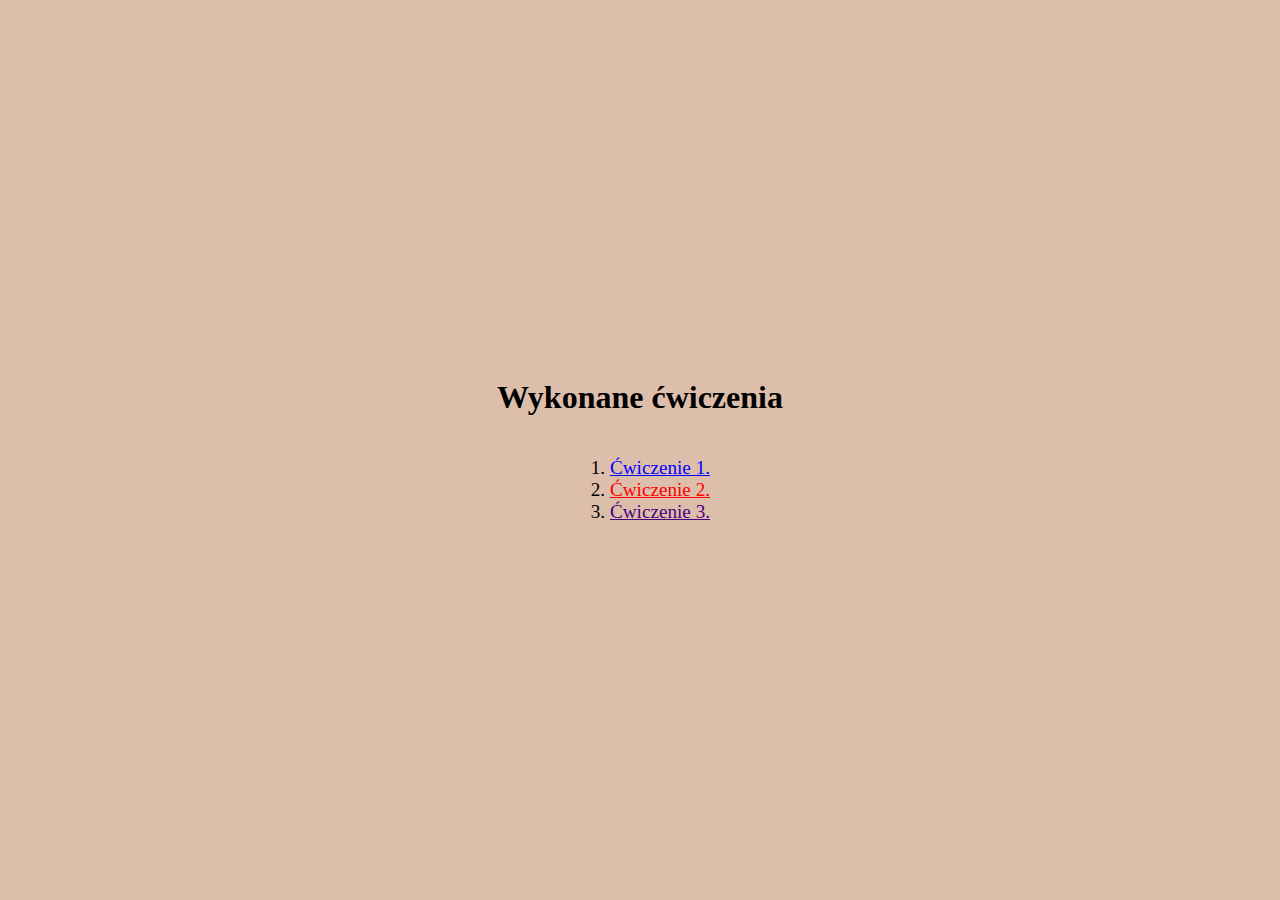
<file: Lab_01/lab1cwiczenia/index.html>
<!DOCTYPE html>
<html lang="pl">
    <head>
        <meta charset="UTF-8" />
        <meta
        name="viewport"
        content="width=device-width, initial-scale=1.0"
        />
        <title>Lab 01</title>
        <link
        rel="stylesheet"
        href="./style.css"
        />
    </head>
    <body>
        <!--Zmodyfikowałem trochę plik style.css, aby lista ćwiczeń wyświetlała się pod tekstem nagłówkowym
        (moim zdaniem tak wygląda lepiej) i zwiększyłem rozmiar czcionki elementów listy.
        Podstrony z poszczególnymi ćwiczeniami otwierają się w nowych oknach (_blank).-->

        <main class="main-container">
        <h1>Wykonane ćwiczenia</h1>
        <ol>
            <li><a href="1article.html" target="_blank" style="color: blue;">Ćwiczenie 1.</a></li>
            <li><a href="2table.html" target="_blank" style="color: red">Ćwiczenie 2.</a></li>
            <li><a href="3squares.html" target="_blank" style="color: indigo">Ćwiczenie 3.</a></li>
        </ol>
        </main>
        <script src="index.js"></script>
    </body>
</html>
</file>
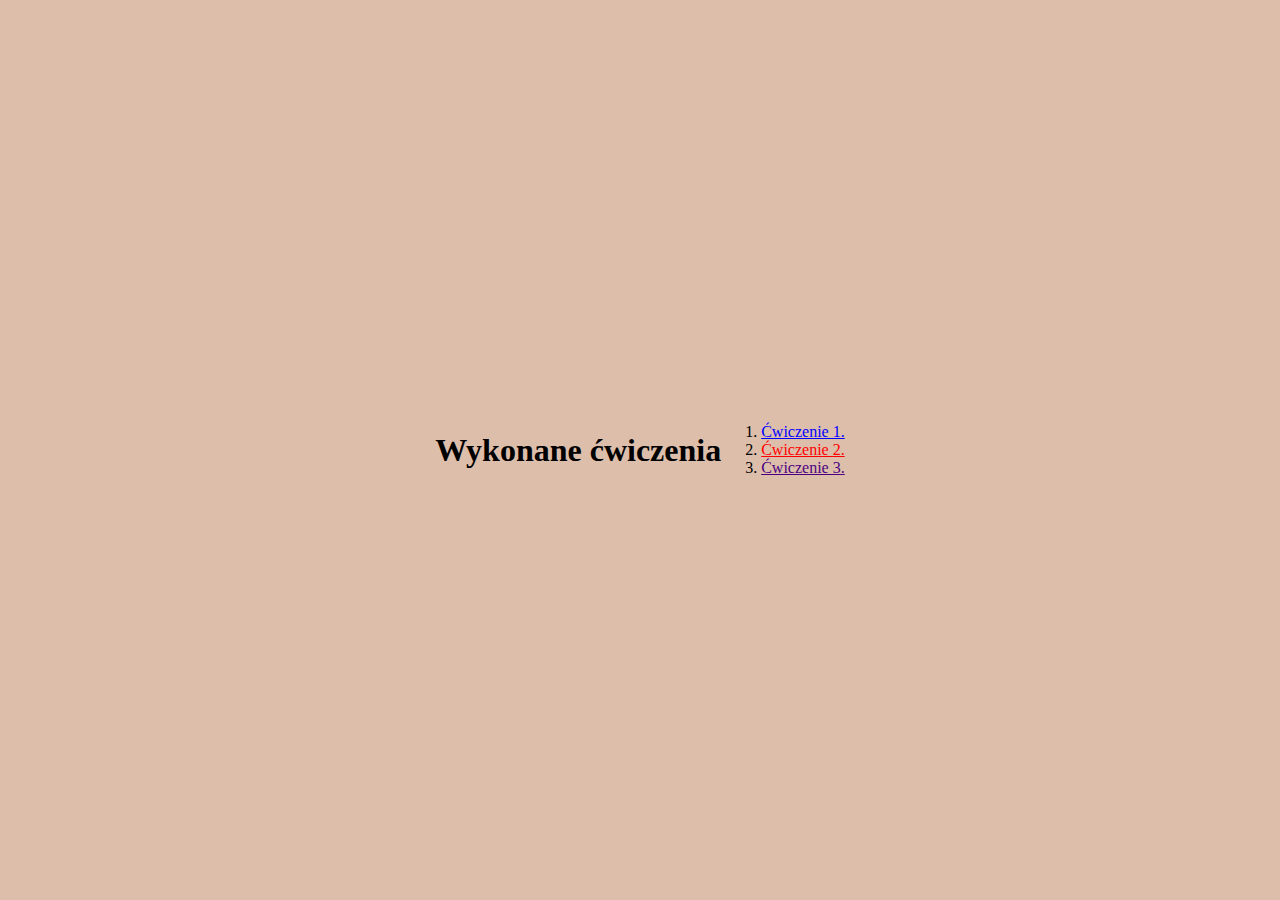
<file: Lab_03/lab3cwiczenia/index.html>
<!DOCTYPE html>
<html lang="pl">
    <head>
        <meta charset="UTF-8" />
        <meta
        name="viewport"
        content="width=device-width, initial-scale=1.0"
        />
        <title>Lab 03</title>
        <link
        rel="stylesheet"
        href="./style.css"
        />
    </head>
    <body>
        <main class="main-container">
        <h1>Wykonane ćwiczenia</h1>
        <ol>
            <li><a href="1timer/1timer.html" target="_blank" style="color: blue;">Ćwiczenie 1.</a></li>
            <li><a href="2passgen/2passgen.html" target="_blank" style="color: red">Ćwiczenie 2.</a></li>
            <li><a href="3products/3products.html" target="_blank" style="color: indigo">Ćwiczenie 3.</a></li>
        </ol>
        </main>
        <script src="index.js"></script>
    </body>
</html>
</file>
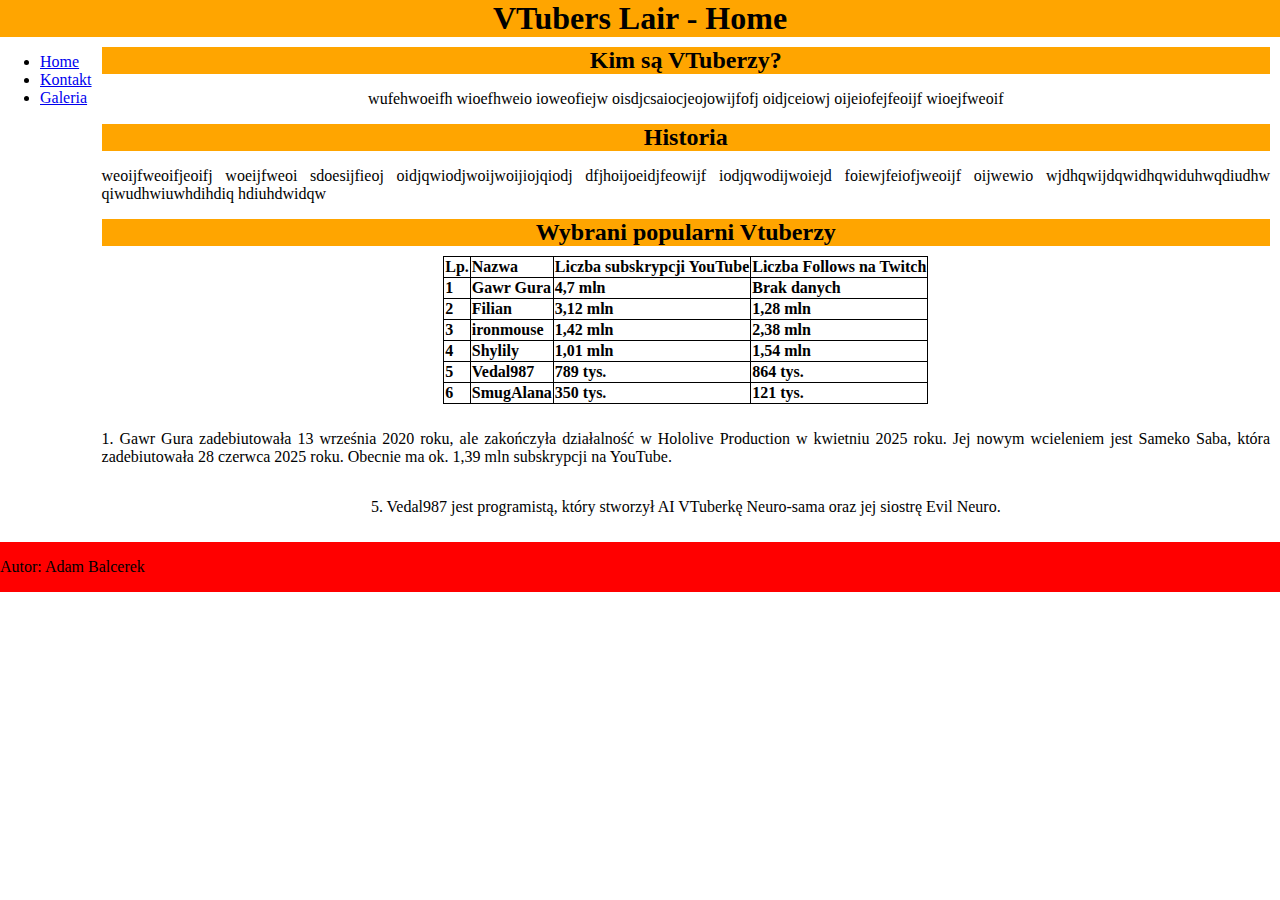
<file: Lab_02/index1.html>
<!DOCTYPE html>
<html lang="pl">
    <head>
        <meta charset="UTF-8" />
        <meta
        name="viewport"
        content="width=device-width, initial-scale=1.0"
        />
        <title>VTubers Lair - Home</title>
        <link
        rel="stylesheet"
        href="./style.css"
        />
    </head>
    <body>
        <h1>VTubers Lair - Home</h1>
        <nav>
            <ul>
                <li><a href="./index1.html">Home</a></li>
                <li><a href="./index2.html">Kontakt</a></li>
                <li><a href="./index3.html">Galeria</a></li>
            </ul>
        </nav>
        
        <div class="main">
            <h2>Kim są VTuberzy?</h2>
            <p>wufehwoeifh wioefhweio ioweofiejw oisdjcsaiocjeojowijfofj oidjceiowj oijeiofejfeoijf wioejfweoif</p>

            <h2>Historia</h2>
            <p>weoijfweoifjeoifj woeijfweoi sdoesijfieoj oidjqwiodjwoijwoijiojqiodj dfjhoijoeidjfeowijf iodjqwodijwoiejd foiewjfeiofjweoijf oijwewio
                wjdhqwijdqwidhqwiduhwqdiudhw qiwudhwiuwhdihdiq hdiuhdwidqw
            </p>

            <h2>Wybrani popularni Vtuberzy</h2>
            <table style="margin: 10px">
                <tr>
                    <th>Lp.</th>
                    <th>Nazwa</th>
                    <th>Liczba subskrypcji YouTube</th>
                    <th>Liczba Follows na Twitch</th>
                </tr>

                <tr>
                    <th>1</th>
                    <th>Gawr Gura</th>
                    <th>4,7 mln</th>
                    <th>Brak danych</th>
                </tr>

                <tr>
                    <th>2</th>
                    <th>Filian</th>
                    <th>3,12 mln</th>
                    <th>1,28 mln</th>
                </tr>

                <tr>
                    <th>3</th>
                    <th>ironmouse</th>
                    <th>1,42 mln</th>
                    <th>2,38 mln</th>
                </tr>

                <tr>
                    <th>4</th>
                    <th>Shylily</th>
                    <th>1,01 mln</th>
                    <th>1,54 mln</th>
                </tr>

                <tr>
                    <th>5</th>
                    <th>Vedal987</th>
                    <th>789 tys.</th>
                    <th>864 tys.</th>
                </tr>

                <tr>
                    <th>6</th>
                    <th>SmugAlana</th>
                    <th>350 tys.</th>
                    <th>121 tys.</th>
                </tr>
            </table>

            <p>1. Gawr Gura zadebiutowała 13 września 2020 roku, ale zakończyła działalność w Hololive Production w kwietniu 2025 roku.
                Jej nowym wcieleniem jest Sameko Saba, która zadebiutowała 28 czerwca 2025 roku. Obecnie ma ok. 1,39 mln subskrypcji na YouTube.</p>
        
            <p>5. Vedal987 jest programistą, który stworzył AI VTuberkę Neuro-sama oraz jej siostrę Evil Neuro.</p>
            </div>
        <footer>
            <p>Autor: Adam Balcerek</p>
        </footer>
    </body>
</html>
</file>
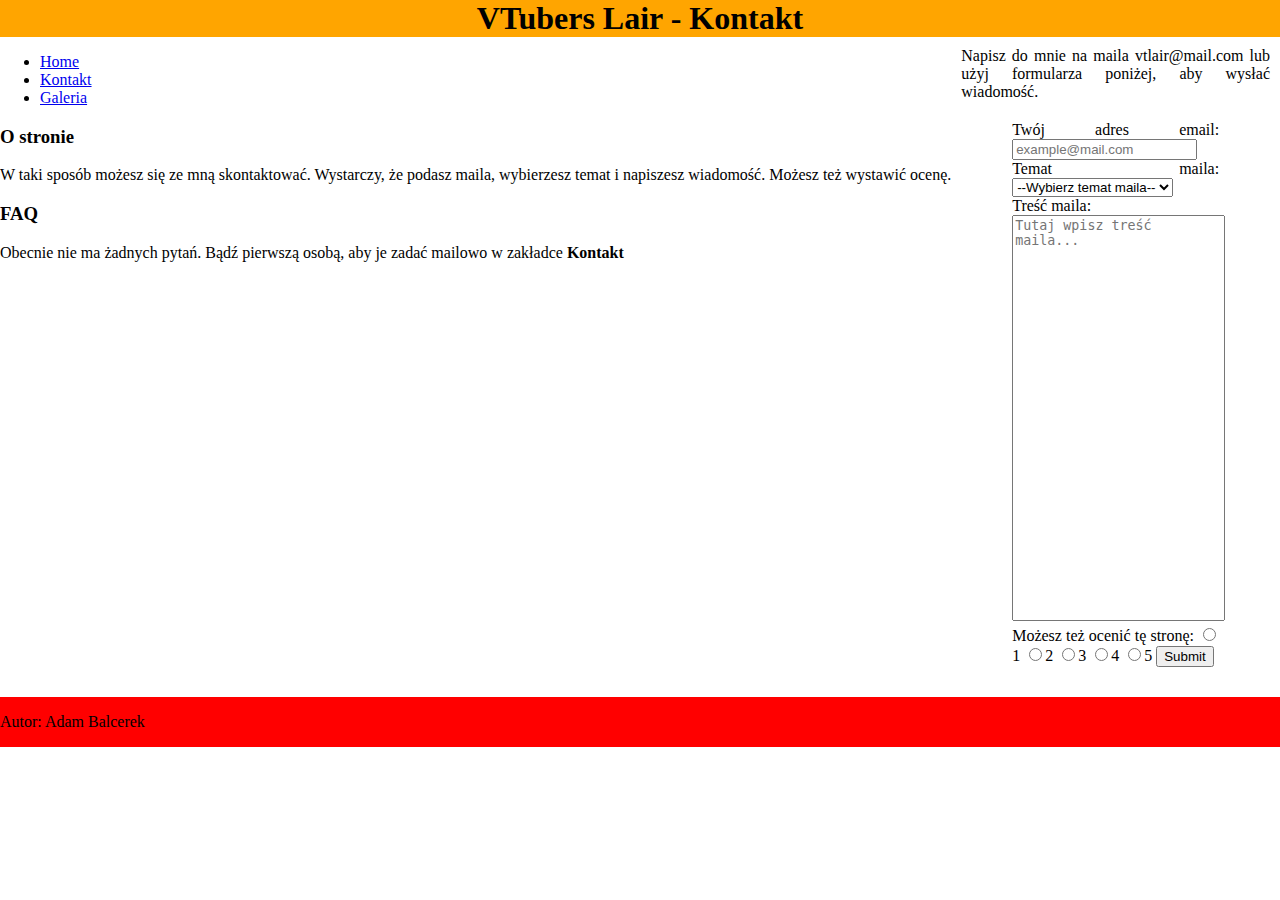
<file: Lab_02/index2.html>
<!DOCTYPE html>
<html lang="pl">
    <head>
        <meta charset="UTF-8" />
        <meta
        name="viewport"
        content="width=device-width, initial-scale=1.0"
        />
        <title>Vtubers Lair - Kontakt</title>
        <link
        rel="stylesheet"
        href="./style.css"
        />
    </head>
    <body>
        <h1>VTubers Lair - Kontakt</h1>
        <div class="sidebar">
            <nav>
                <ul>
                    <li><a href="./index1.html">Home</a></li>
                    <li><a href="./index2.html">Kontakt</a></li>
                    <li><a href="./index3.html">Galeria</a></li>
                </ul>
            </nav>

            <div class="sidebar-info">
                <h3>O stronie</h3>
                <p>W taki sposób możesz się ze mną skontaktować. Wystarczy, że podasz maila, wybierzesz temat i napiszesz wiadomość. Możesz też wystawić ocenę.</p>
            </div>
            
            <div class="sidebar-faq">
                <h3>FAQ</h3>
                <p>Obecnie nie ma żadnych pytań. Bądź pierwszą osobą, aby je zadać mailowo w zakładce <strong>Kontakt</strong></p>
            </div>
        </div>

        <div class="main">
            Napisz do mnie na maila vtlair@mail.com lub użyj formularza poniżej, aby wysłać wiadomość.
            <div style="width:80%">
                <form style="margin: 20px; align-content: center;">
                    <label for="email">Twój adres email: </label>
                    <input type="text" id="email" name="email" placeholder="example@mail.com" required>
                    <label for="temat">Temat maila: </label>
                    <select id="temat" name="temat" required>
                        <option value="" selected disabled hidden>--Wybierz temat maila--</option>
                        <option value="iamvtuber">Jestem Vtuberem</option>
                        <option value="questions">Pytania</option>
                        <option value="other">Inne</option>
                    </select><br>
                    <label for="tresc">Treść maila:</label><br>
                    <textarea id="tresc" name="tresc" style="width:100%; height:400px; resize:none"
                    placeholder="Tutaj wpisz treść maila..." required></textarea><br>
                    <label for="ocena">Możesz też ocenić tę stronę: </label>
                    <label><input type="radio" name="ocena" value="1">1</label>
                    <label><input type="radio" name="ocena" value="2">2</label>
                    <label><input type="radio" name="ocena" value="3">3</label>
                    <label><input type="radio" name="ocena" value="4">4</label>
                    <label><input type="radio" name="ocena" value="5">5</label>
                    <input type="submit">
                </form>
            </div>
        </div>
        <footer>
            <p>Autor: Adam Balcerek</p>
        </footer>
    </body>
</html>
</file>
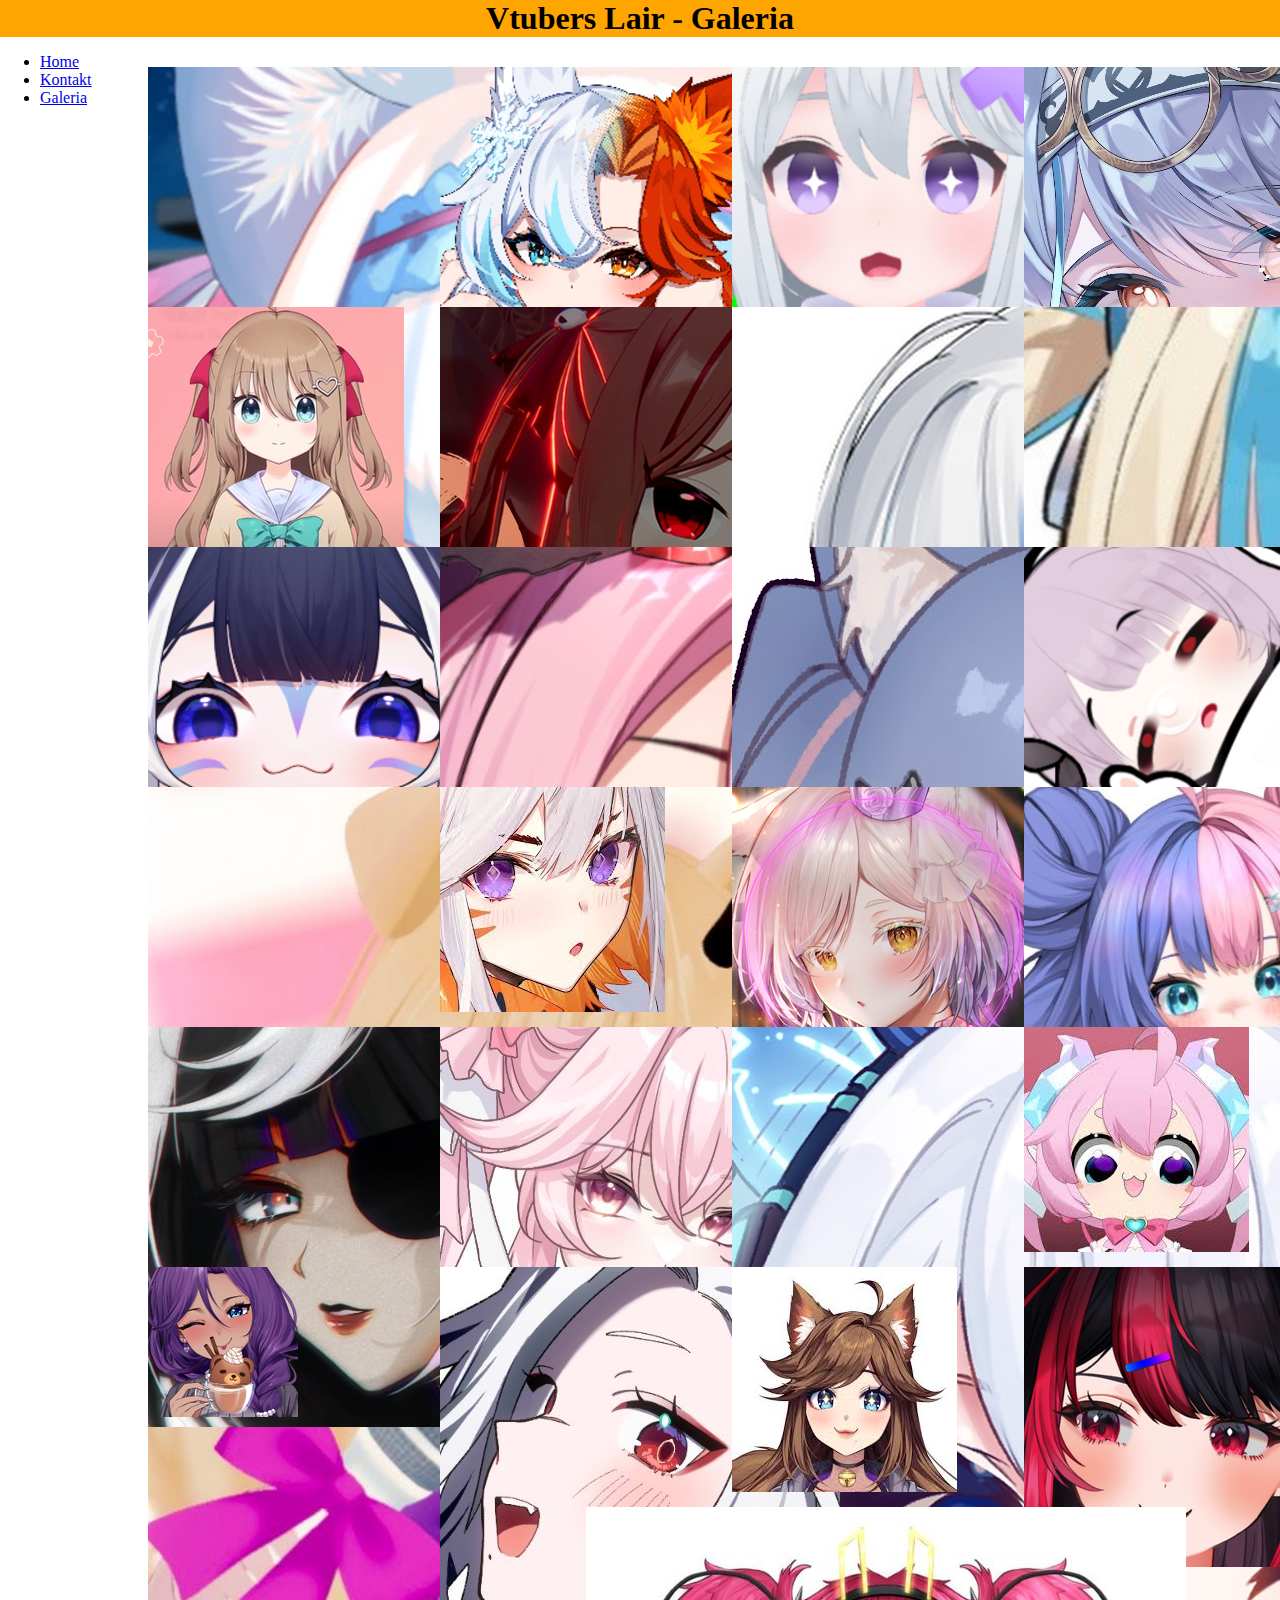
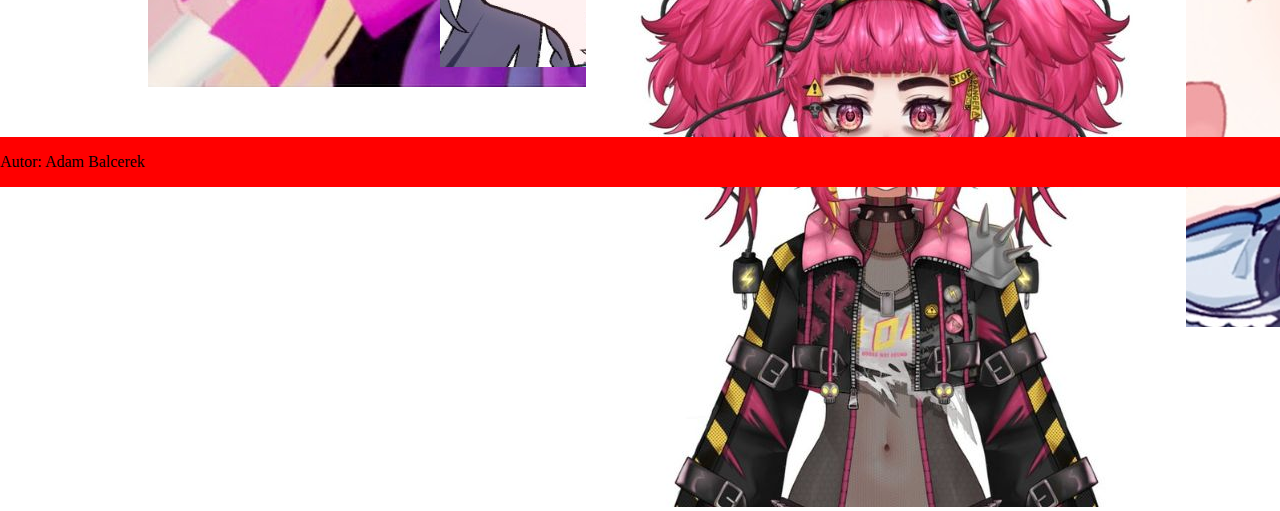
<file: Lab_02/index3.html>
<!DOCTYPE html>
<html lang="pl">
    <head>
        <meta charset="UTF-8" />
        <meta
        name="viewport"
        content="width=device-width, initial-scale=1.0"
        />
        <title>Vtubers Lair - Galeria</title>
        <link
        rel="stylesheet"
        href="./style.css"
        />
    </head>
    <body>
        <h1>Vtubers Lair - Galeria</h1>
        <nav>
            <ul>
                <li><a href="./index1.html">Home</a></li>
                <li><a href="./index2.html">Kontakt</a></li>
                <li><a href="./index3.html">Galeria</a></li>
            </ul>
        </nav>
        <div class="main">
            <div class="obrazek"><img src="galeria/milkymew.jpg"></div>
            <div class="obrazek"><img src="galeria/smugalana.png"></div>
            <div class="obrazek"><img src="galeria/filian.png"></div>
            <div class="obrazek"><img src="galeria/ruri.jpg"></div>
            <div class="obrazek"><img src="galeria/neurosama.png"></div>
            <div class="obrazek"><img src="galeria/evilneuro.jpg"></div>
            <div class="obrazek"><img src="galeria/gawrgura.jpg"></div>
            <div class="obrazek"><img src="galeria/saba.jpg"></div>
            <div class="obrazek"><img src="galeria/shylily.png"></div>
            <div class="obrazek"><img src="galeria/ironmouse.jpg"></div>
            <div class="obrazek"><img src="galeria/saphia.jpg"></div>
            <div class="obrazek"><img src="galeria/mausleeps.png"></div>
            <div class="obrazek"><img src="galeria/cerber.jpg"></div>
            <div class="obrazek"><img src="galeria/deme.jpg"></div>
            <div class="obrazek"><img src="galeria/ookamin.png"></div>
            <div class="obrazek"><img src="galeria/lucretia.jpg"></div>
            <div class="obrazek"><img src="galeria/nodamim.jpg"></div>
            <div class="obrazek"><img src="galeria/mimiru.jpg"></div>
            <div class="obrazek"><img src="galeria/stellatrix.jpg"></div>
            <div class="obrazek"><img src="galeria/chibidoki.jpg"></div>
            <div class="obrazek"><img src="galeria/chacha.png"></div>
            <div class="obrazek"><img src="galeria/paws.jpg"></div>
            <div class="obrazek"><img src="galeria/chelzor.jpg"></div>
            <div class="obrazek"><img src="galeria/gxaura.png"></div>
            <div class="obrazek"><img src="galeria/pipislayer.jpg"></div>
        </div>
        
        <footer>
            <p>Autor: Adam Balcerek</p>
        </footer>
    </body>
</html>
</file>
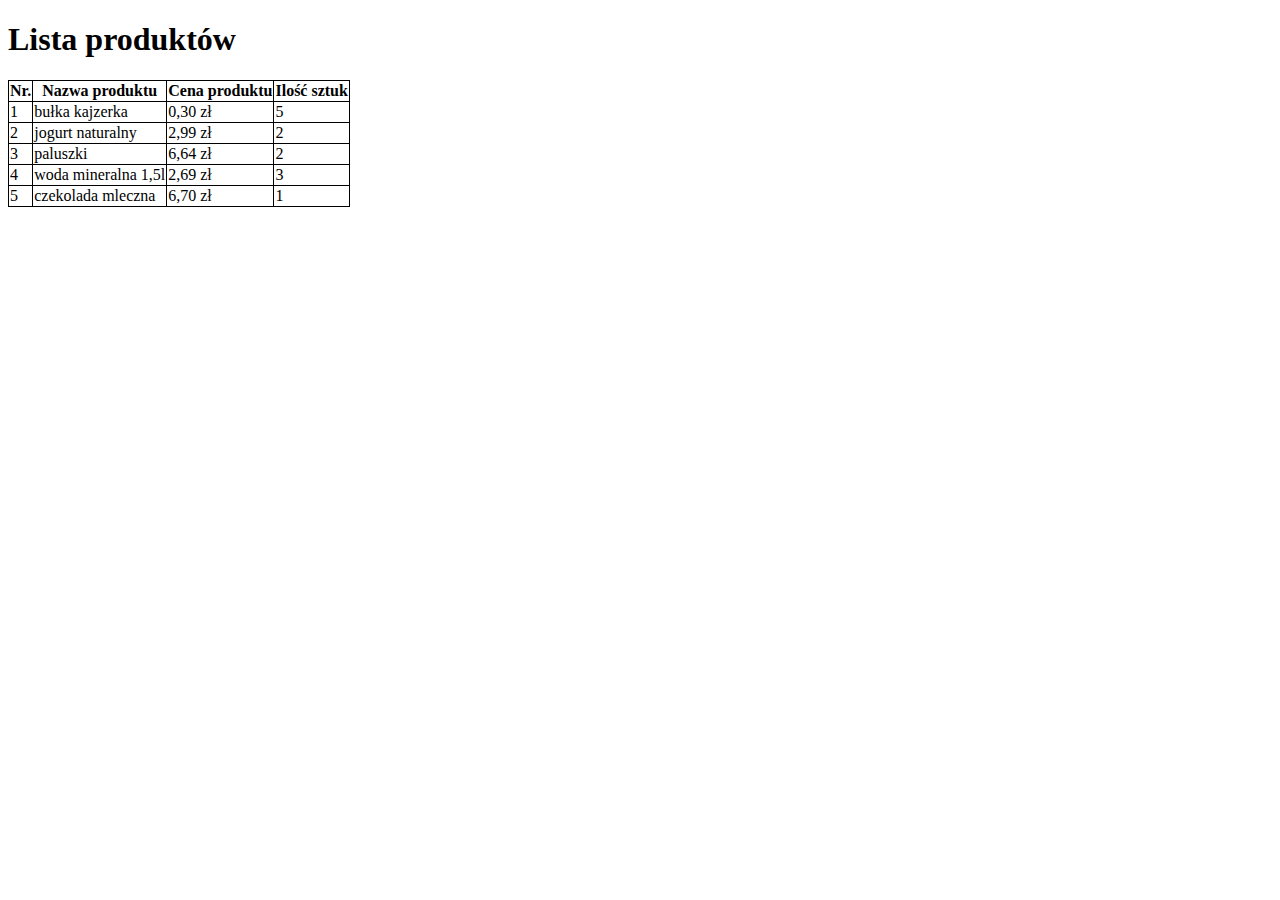
<file: Lab_01/lab1cwiczenia/2table.html>
<!DOCTYPE html>
<html lang="pl">
    <head>
        <meta charset="UTF-8" />
        <meta
        name="viewport"
        content="width=device-width, initial-scale=1.0"
        />
        <title>Lista produktów</title>
    </head>
    <body>
        <!--Ustawienia CSS tabeli-->
        <style>
        table, th, td {
            border: 1px solid black;
            border-collapse: collapse;
        }
        th, td {
            background-color: white;
        }
        </style>

        <h1>Lista produktów</h1>

        <!--Tabela z produktami-->
        <table>
            <tr>
                <th>Nr.</th>
                <th>Nazwa produktu</th>
                <th>Cena produktu</th>
                <th>Ilość sztuk</th>
            </tr>
            <tr>
                <td>1</td>
                <td>bułka kajzerka</td>
                <td>0,30 zł</td>
                <td>5</td>
            </tr>
            <tr>
                <td>2</td>
                <td>jogurt naturalny</td>
                <td>2,99 zł</td>
                <td>2</td>
            </tr>
            <tr>
                <td>3</td>
                <td>paluszki</td>
                <td>6,64 zł</td>
                <td>2</td>
            </tr>
            <tr>
                <td>4</td>
                <td>woda mineralna 1,5l</td>
                <td>2,69 zł</td>
                <td>3</td>
            </tr>
            <tr>
                <td>5</td>
                <td>czekolada mleczna</td>
                <td>6,70 zł</td>
                <td>1</td>
            </tr>

            <!--Jakiś obrazek w tle, żeby nie było zbyt pusto :)-->
            <style>
            body {
                background-image: url('https://us.123rf.com/450wm/mangostar/mangostar1811/mangostar181101175/112196541-portrait-of-cheerful-young-caucasian-manager-showing-product-businessman-wearing-blue-shirt.jpg?ver=6');
                background-repeat: no-repeat;
                background-attachment: fixed;
                background-size: 100% 100%;
            }
            </style>
        </table>
    </body>
</html>
</file>
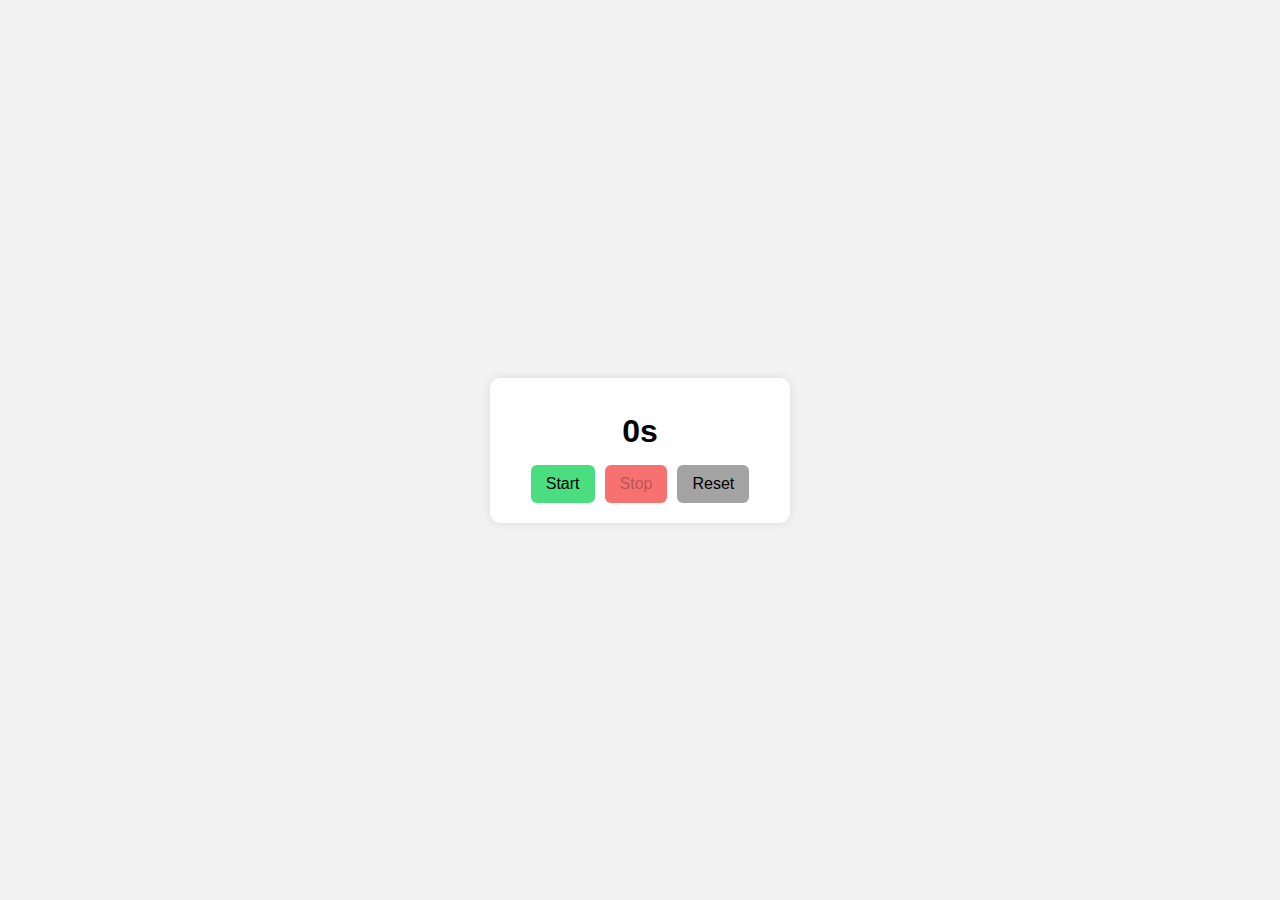
<file: Lab_03/lab3cwiczenia/1timer/1timer.html>
<!DOCTYPE html>
<html lang="pl">
    <head>
        <meta charset="UTF-8" />
        <meta
        name="viewport"
        content="width=device-width, initial-scale=1.0"
        />
        <title>Stoper</title>
        <link
        rel="stylesheet"
        href="./style1.css"
        />
    </head>
    <body>
        <div class="container">
            <div id="display">0s</div>

            <div class="controls">
                <button id="startBtn" class="start">Start</button>
                <button id="stopBtn" class="stop" disabled>Stop</button>
                <button id="resetBtn" class="reset">Reset</button>
            </div>
        </div>
        <script src="1timer.js"></script>
    </body>
</html>
</file>
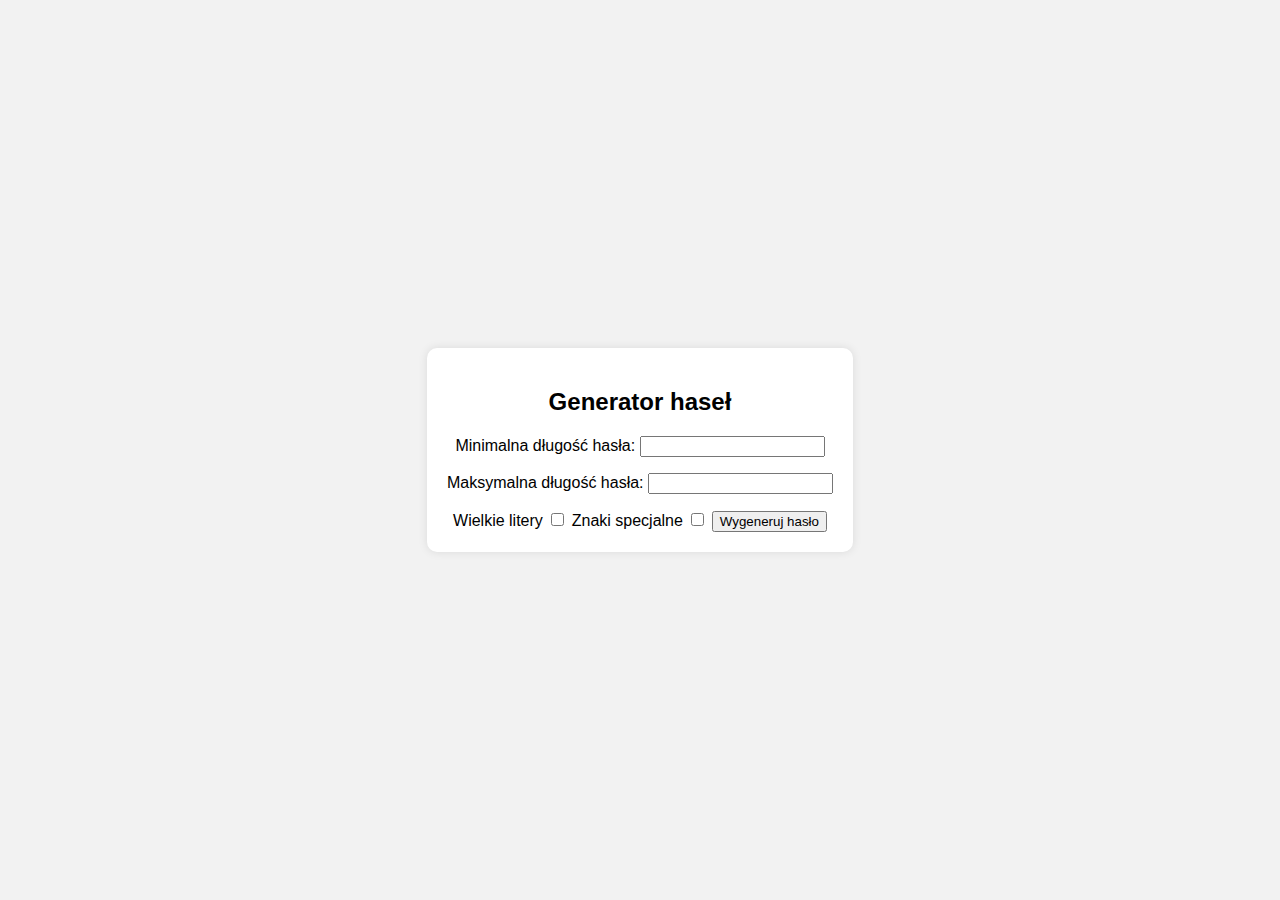
<file: Lab_03/lab3cwiczenia/2passgen/2passgen.html>
<!DOCTYPE html>
<html lang="pl">
    <head>
        <meta charset="UTF-8" />
        <meta
        name="viewport"
        content="width=device-width, initial-scale=1.0"
        />
        <title>Generator haseł</title>
        <link
        rel="stylesheet"
        href="./style2.css"
        />
    </head>
    <body>
        <div class="container">
            <h2>Generator haseł</h2>
            <form style="align-content: center;">
                <div>
                    <label for="minLen">Minimalna długość hasła: </label>
                    <input type="text" id="minLen" required>
                </div>
                <div>
                    <label for="maxLen">Maksymalna długość hasła: </label>
                    <input type="text" id="maxLen" required>
                </div>
                <div>
                    <label for="upperCase">Wielkie litery </label>
                    <input type="checkbox" id="upperCase">
                    <label for="specialChars">Znaki specjalne </label>
                    <input type="checkbox" id="specialChars">
                    <button id="genBtn" class="gen">Wygeneruj hasło</button>
                </div>  
            </form>
        </div>
        <script src="2passgen.js"></script>
    </body>
</html>
</file>
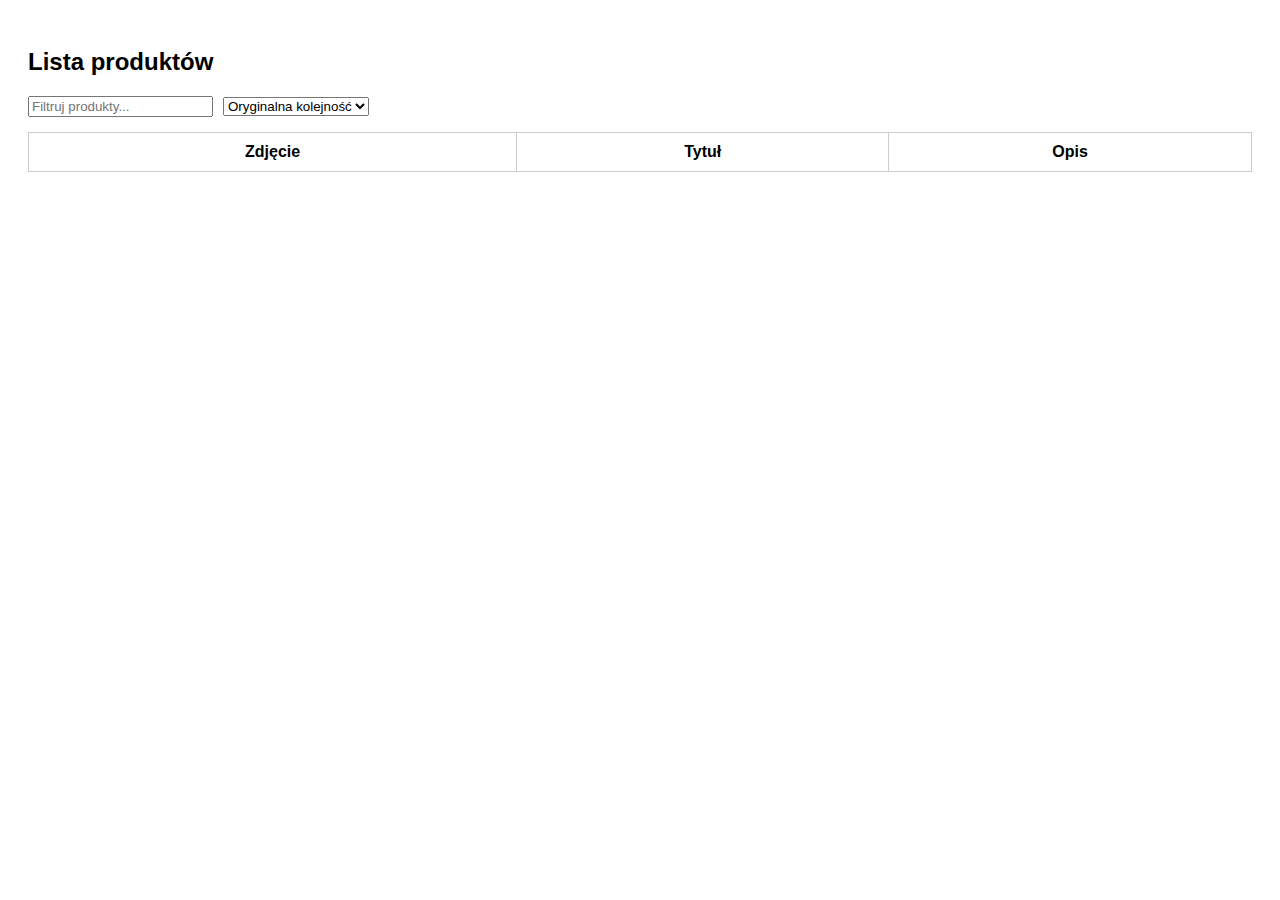
<file: Lab_03/lab3cwiczenia/3products/3products.html>
<!DOCTYPE html>
<html lang="pl">
    <head>
        <meta charset="UTF-8">
        <meta
        name="viewport"
        content="width=device-width, initial-scale=1.0"
        />
        <title>Lista produktów</title>
        <link
        rel="stylesheet"
        href="./style3.css"
        />
    </head>
<body>

<h2>Lista produktów</h2>

<div class="controls">
    <input type="text" id="filterInput" placeholder="Filtruj produkty...">
    <select id="sortSelect">
        <option value="original">Oryginalna kolejność</option>
        <option value="asc">Rosnąco (A–Z)</option>
        <option value="desc">Malejąco (Z–A)</option>
    </select>
</div>

<table>
    <thead>
        <tr>
            <th>Zdjęcie</th>
            <th>Tytuł</th>
            <th>Opis</th>
        </tr>
    </thead>
    <tbody id="tableBody"></tbody>
</table>

<script src="3products.js"></script>

</body>
</html>
</file>
<file: Lab_01/lab1cwiczenia/style.css>
html {
 background-color: #DDBEAA;
 height: 100vh;
}
body {
 height: 100vh;
 margin: 0;
}
.main-container {
 height: 100%;
 display: flex;
 flex-direction: column;
 align-items: center;
 justify-content: center;
}
ol {
    font-size: larger;
}
</file>
<file: Lab_03/lab3cwiczenia/style.css>
html {
 background-color: #DDBEAA;
 height: 100vh;
}
body {
 height: 100vh;
 margin: 0;
}
.main-container {
 height: 100%;
 display: flex;
 align-items: center;
 justify-content: center;
}
</file>
<file: Lab_02/style.css>
body {
    display: flex;
    flex-wrap: wrap;
    align-content: flex-start;
    margin: 0;
}
h1, h2 {
    margin: 0;
    background-color: orange;
    text-align: center;
    width: 100%;
}

footer {
    background-color: red;
    text-align: left;
    width: 100%;
}
.obrazek {
    margin: 20px 20px 20px 20px;
    width: 200px;
    height: 200px;
}
.navbar {
    background-color: brown;
    width: 20%;
    height: auto;
    font-size: larger;
}
.main {
    flex: 1;
    display: flex;
    width: 80%;
    height: auto;
    flex-wrap: wrap;
    align-content: flex-start;
    justify-content: space-around;
    margin: 10px;
    text-align: justify;
}
table, th, td {
    border: 1px solid black;
    border-collapse: collapse;
}
</file>
<file: Lab_03/lab3cwiczenia/1timer/style1.css>
body{
    font-family: Arial, sans-serif;
    display:flex;
    justify-content:center;
    align-items:center;
    height:100vh;
    margin:0;
    background:#f2f2f2;
}
.container{
    text-align:center;
    background:white;
    padding:20px;
    border-radius:10px;
    box-shadow:0 0 10px rgba(0,0,0,0.1);
    width:260px;
}
#display{
    font-size:32px;
    margin:15px 0;
    font-weight:bold;
}
.controls{
    display:flex;
    justify-content:center;
    gap:10px;
}
button{
    padding:10px 15px;
    border:none;
    border-radius:6px;
    cursor:pointer;
    font-size:16px;
}
.start{ background:#4ade80; }
.stop{ background:#f87171; }
.reset{ background:#a3a3a3; }
</file>
<file: Lab_03/lab3cwiczenia/2passgen/style2.css>
body{
    font-family: Arial, sans-serif;
    display:flex;
    justify-content:center;
    align-items:center;
    height:100vh;
    margin:0;
    background:#f2f2f2;
}
.container{
    text-align:center;
    background:white;
    padding:20px;
    border-radius:10px;
    box-shadow:0 0 10px rgba(0,0,0,0.1);
    width:auto;
}
form{
    display: flex;
    flex-direction: column;
    gap: 16px;
}
</file>
<file: Lab_03/lab3cwiczenia/3products/style3.css>
body {
    font-family: Arial, sans-serif;
    padding: 20px;
}
.controls {
    display: flex;
    gap: 10px;
    margin-bottom: 15px;
    align-items: center;
}
table {
    width: 100%;
    border-collapse: collapse;
    margin-top: 10px;
}
th, td {
    border: 1px solid #ccc;
    padding: 10px;
    vertical-align: top;
}
img {
    width: 80px;
    height: auto;
}
</file>
